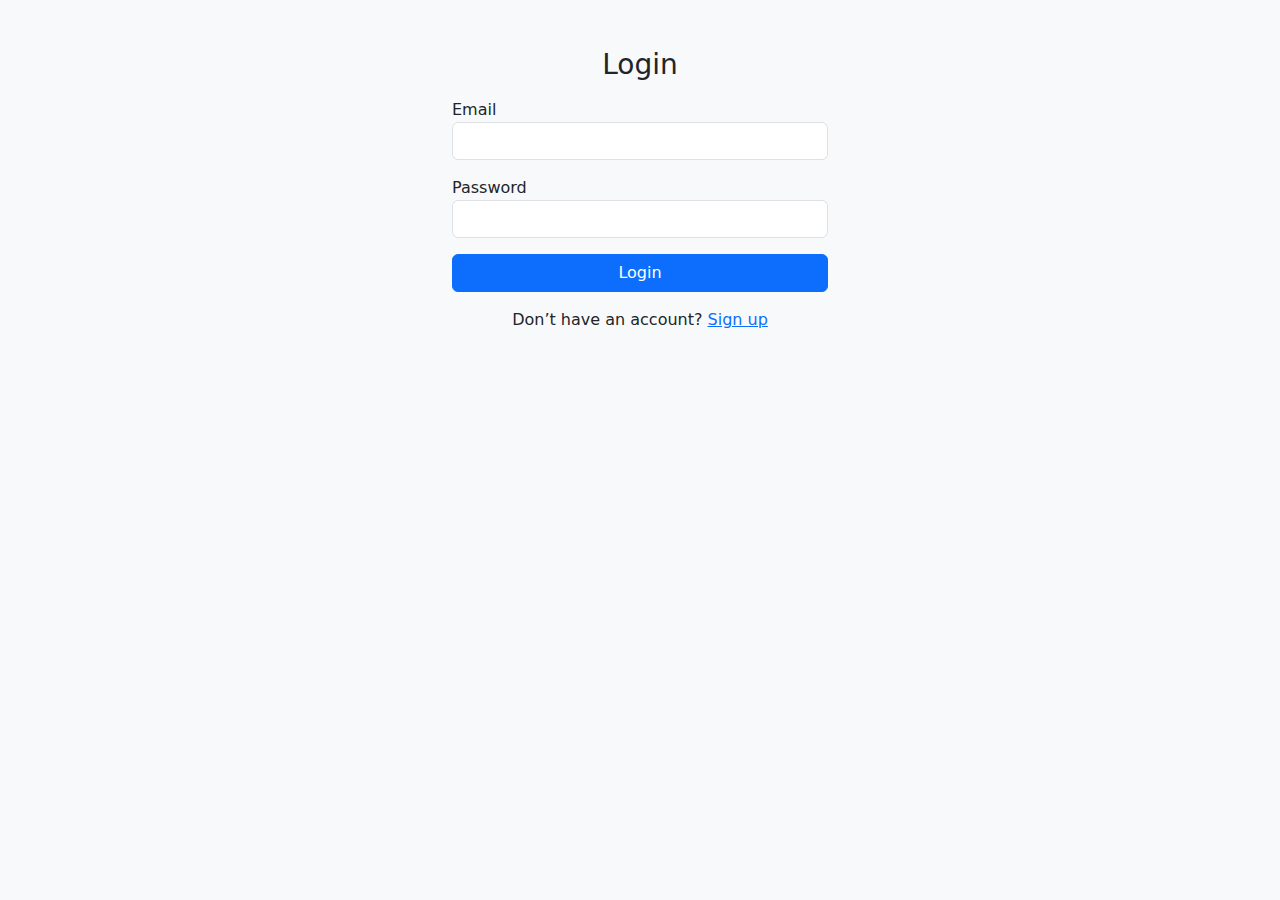
<file: templates/login.html>
<!doctype html>
<html lang="en">
<head>
  <meta charset="utf-8">
  <title>Login - Expense Tracker</title>
  <link href="https://cdn.jsdelivr.net/npm/bootstrap@5.3.2/dist/css/bootstrap.min.css" rel="stylesheet">
</head>
<body class="bg-light">
<div class="container mt-5" style="max-width:400px;">
  <h3 class="text-center mb-3">Login</h3>
  <form method="POST">
    <div class="mb-3">
      <label>Email</label>
      <input type="email" name="email" class="form-control" required>
    </div>
    <div class="mb-3">
      <label>Password</label>
      <input type="password" name="password" class="form-control" required>
    </div>
    <button type="submit" class="btn btn-primary w-100">Login</button>
  </form>
  <p class="text-center mt-3">Don’t have an account? <a href="{{ url_for('signup') }}">Sign up</a></p>
</div>
</body>
</html>
</file>
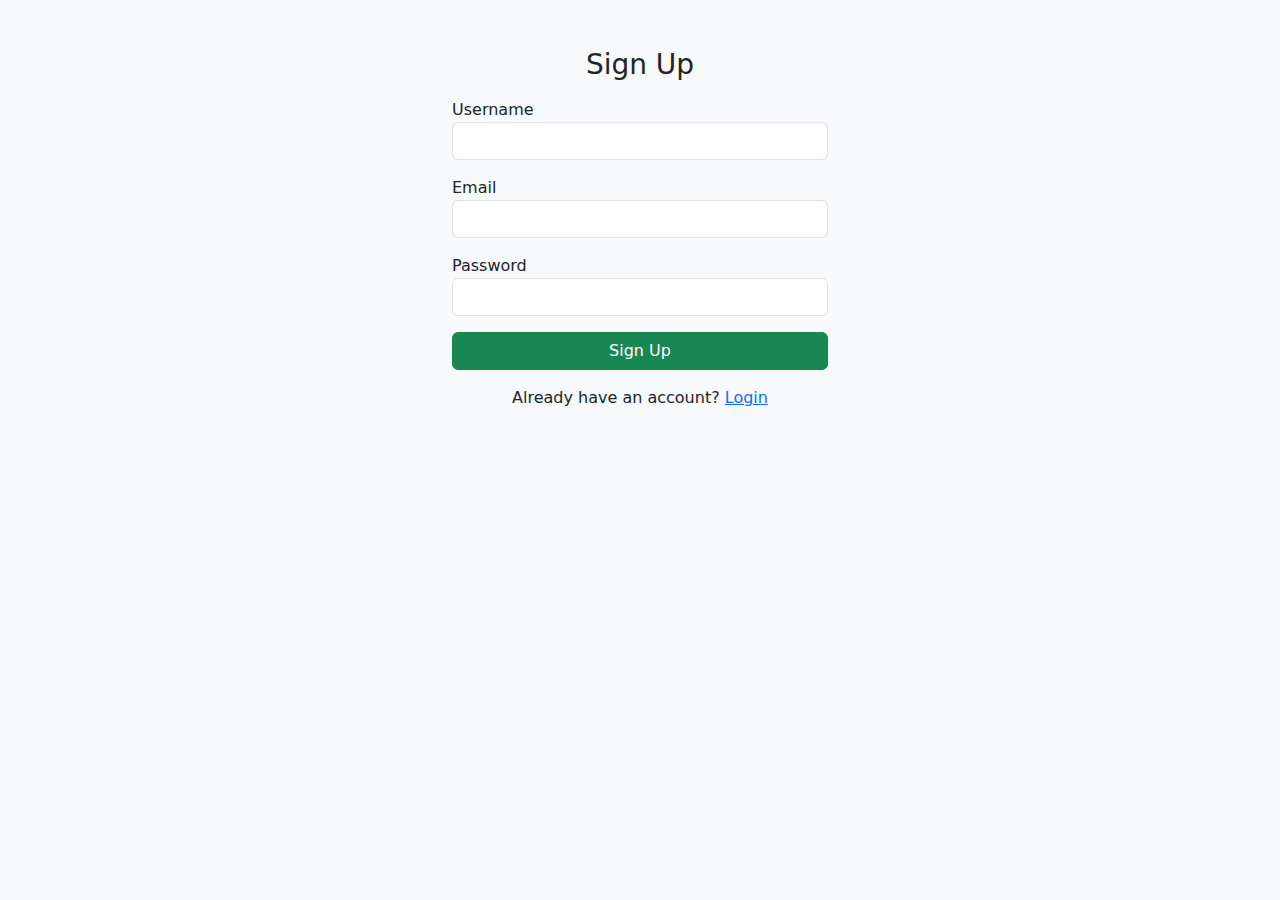
<file: templates/signup.html>
<!doctype html>
<html lang="en">
<head>
  <meta charset="utf-8">
  <title>Signup - Expense Tracker</title>
  <link href="https://cdn.jsdelivr.net/npm/bootstrap@5.3.2/dist/css/bootstrap.min.css" rel="stylesheet">
</head>
<body class="bg-light">
<div class="container mt-5" style="max-width:400px;">
  <h3 class="text-center mb-3">Sign Up</h3>
  <form method="POST">
    <div class="mb-3">
      <label>Username</label>
      <input type="text" name="username" class="form-control" required>
    </div>
    <div class="mb-3">
      <label>Email</label>
      <input type="email" name="email" class="form-control" required>
    </div>
    <div class="mb-3">
      <label>Password</label>
      <input type="password" name="password" class="form-control" required>
    </div>
    <button type="submit" class="btn btn-success w-100">Sign Up</button>
  </form>
  <p class="text-center mt-3">Already have an account? <a href="{{ url_for('login') }}">Login</a></p>
</div>
</body>
</html>
</file>
